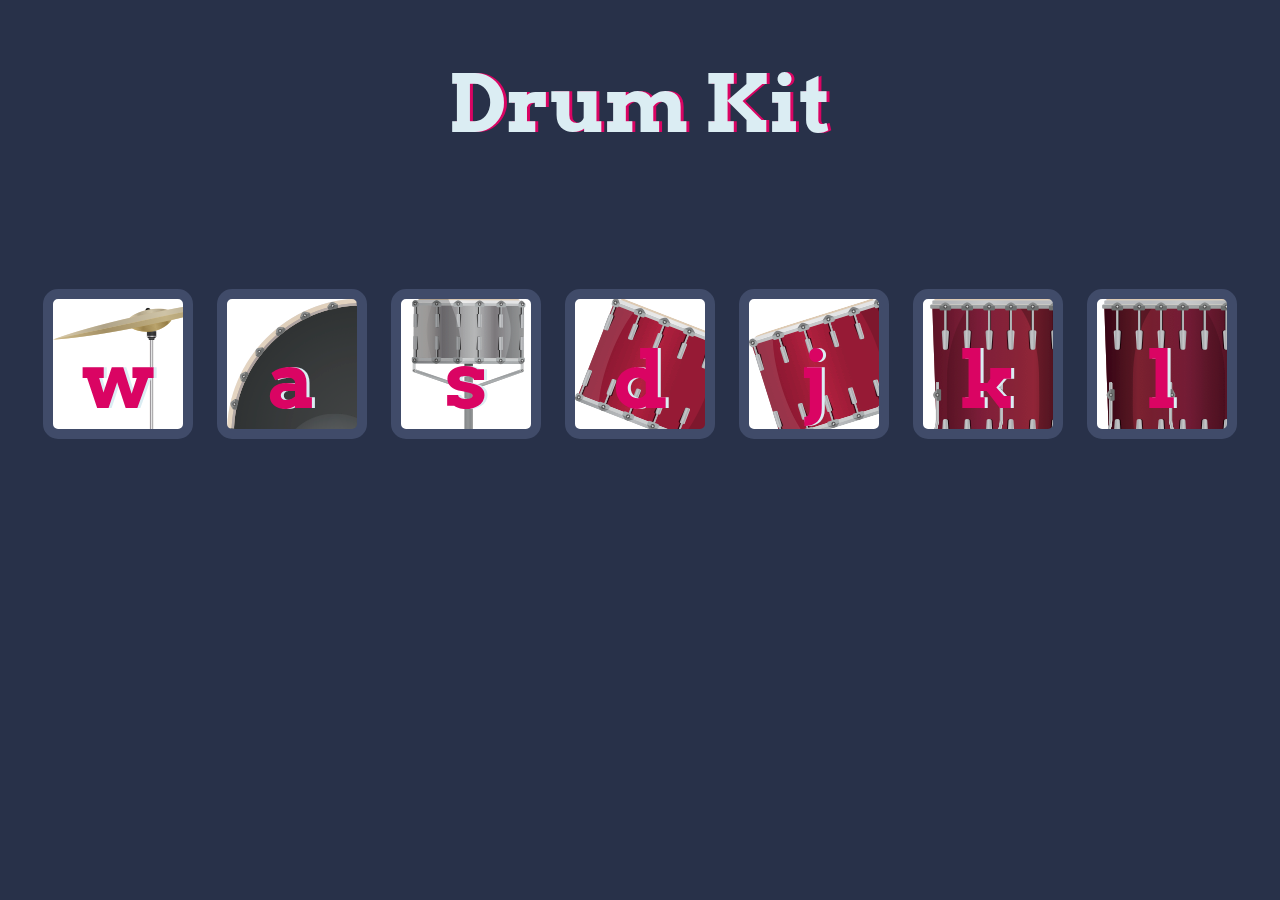
<file: drumkit/index.html>
<!DOCTYPE html>
<html lang="en" dir="ltr">

<head>
  <meta charset="utf-8">
  <title>Drum Kit</title>
  <link rel="stylesheet" href="styles.css">
  <link href="https://fonts.googleapis.com/css?family=Arvo" rel="stylesheet">
</head>

<body>

  <h1 id="title">Drum Kit</h1>
  <div class="set">
    <button class="w drum">w</button>
    <button class="a drum">a</button>
    <button class="s drum">s</button>
    <button class="d drum">d</button>
    <button class="j drum">j</button>
    <button class="k drum">k</button>
    <button class="l drum">l</button>
  </div>



  
  <script type="text/javascript" src="index.js"></script>
</body>

</html>
</file>
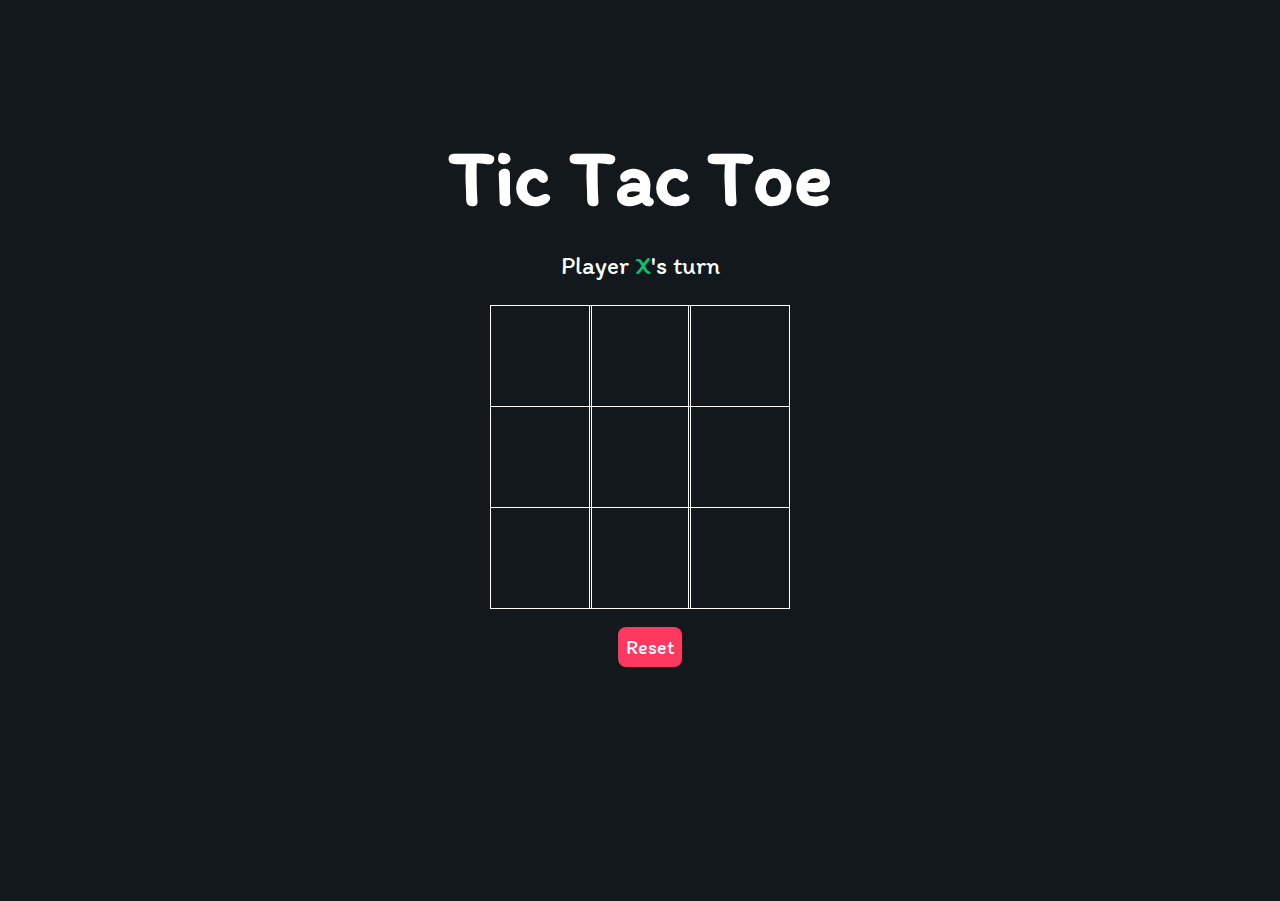
<file: tictac/index.html>
<html lang="en">
<head>
    <meta charset="UTF-8">
    <meta http-equiv="X-UA-Compatible" content="IE=edge">
    <meta name="viewport" content="width=device-width, initial-scale=1.0">
    <link rel="stylesheet" href="style.css">
    <link rel="preconnect" href="https://fonts.gstatic.com">
    <link href="https://fonts.googleapis.com/css2?family=Itim&display=swap" rel="stylesheet">
    <script src="./index.js"></script>
    <title>Tic-Tac-Toe</title>
</head>
<body>
    <main class="background">
        <section class="title">
            <h1>Tic Tac Toe</h1>
        </section>
        <section class="display">
            Player <span class="display-player playerX">X</span>'s turn
        </section>
        <section class="container">
            <div class="tile"></div>
            <div class="tile"></div>
            <div class="tile"></div>
            <div class="tile"></div>
            <div class="tile"></div>
            <div class="tile"></div>
            <div class="tile"></div>
            <div class="tile"></div>
            <div class="tile"></div>
        </section>
        <section class="display announcer hide"></section>
        <section class="controls">
            <button id="reset">Reset</button>
        </section>
    </main>
</body>
</html>
</file>
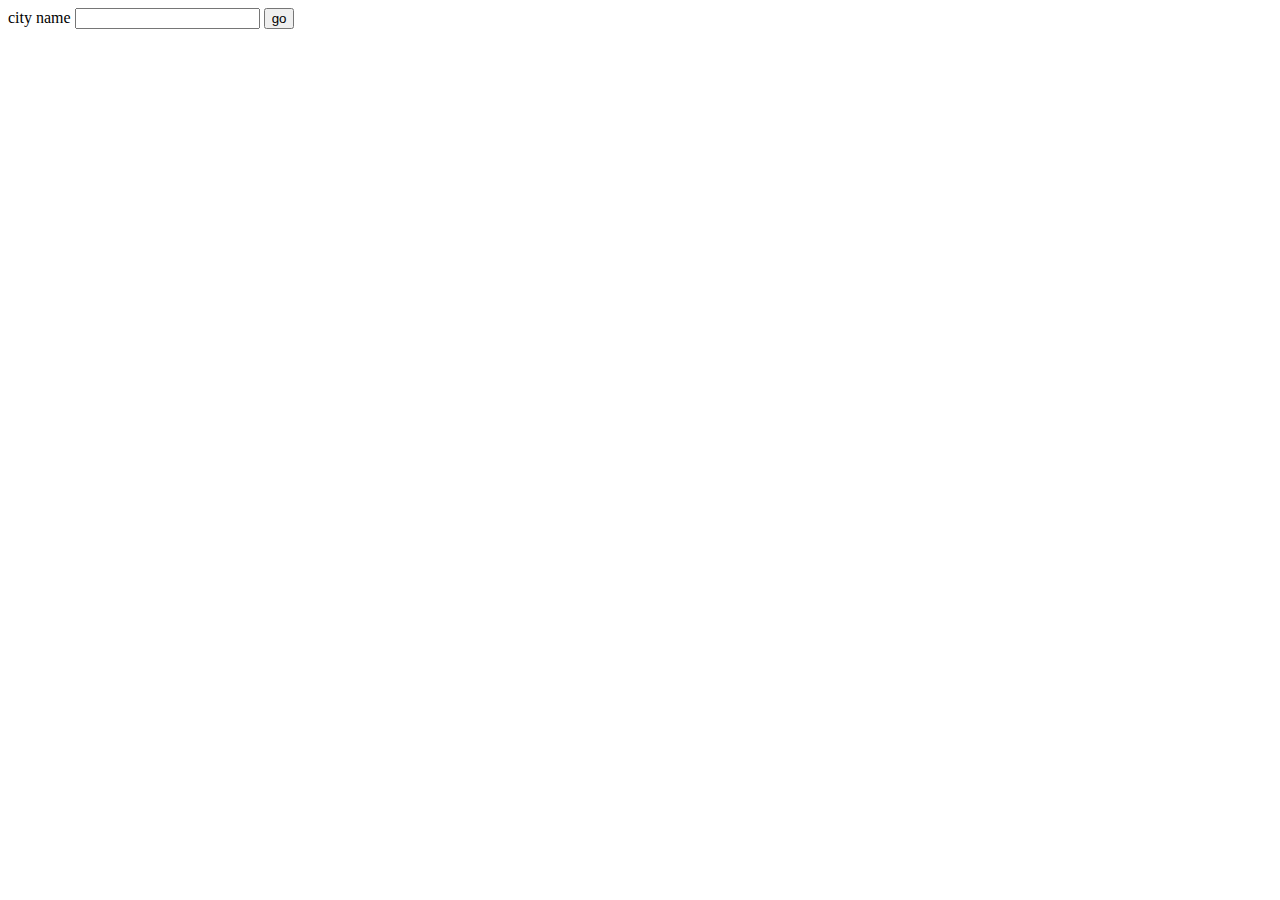
<file: weather/index.html>
<!DOCTYPE html>
<html lang="en" dir="ltr">
  <head>
    <meta charset="utf-8">
    <title>weather app</title>
  </head>
  <body>
    <form action="/" method="post">
      <label for="cityInput">city name</label>
      <input id="cityInput" type="text" name="cityName">
      <button type="submit">go</button>
    </form>

  </body>
</html>
</file>
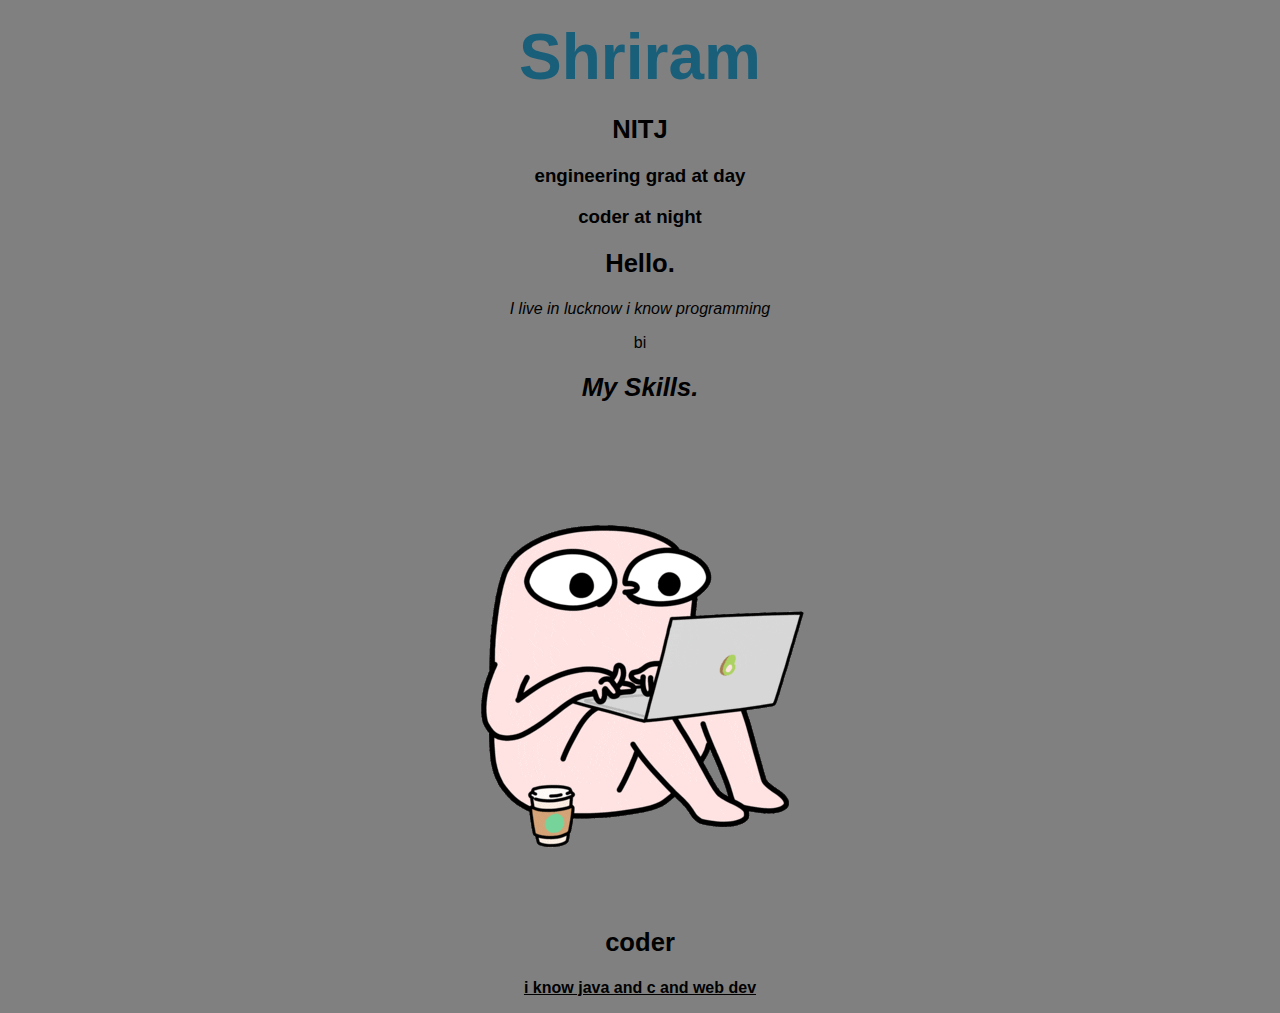
<file: webdev2/tiwari.html>
<!DOCTYPE html>
<html lang="en" dir="ltr">
  <head>
    <meta charset="utf-8">
    <title>Shriram</title>
    <link rel="stylesheet" href="css2/tiw2.css">

  </head>
  <body>

    <b>  <h1>Shriram</h1></b>
<h2>NITJ</h2>
      <h3>engineering grad at day</h3>
      <h3>coder at night</h3>


  <strong><h2>Hello.</h2></strong>
  <em>  <p>I live in lucknow i know programming</p></em>



  bi  <i><h2>My Skills.</h2></i>

      <img class="comp" src="image/comp.gif" alt="">
      <h2> coder </h2>
      <b><u><p>i know java and c and web dev</p></u></b>


  </body>
</html>
</file>
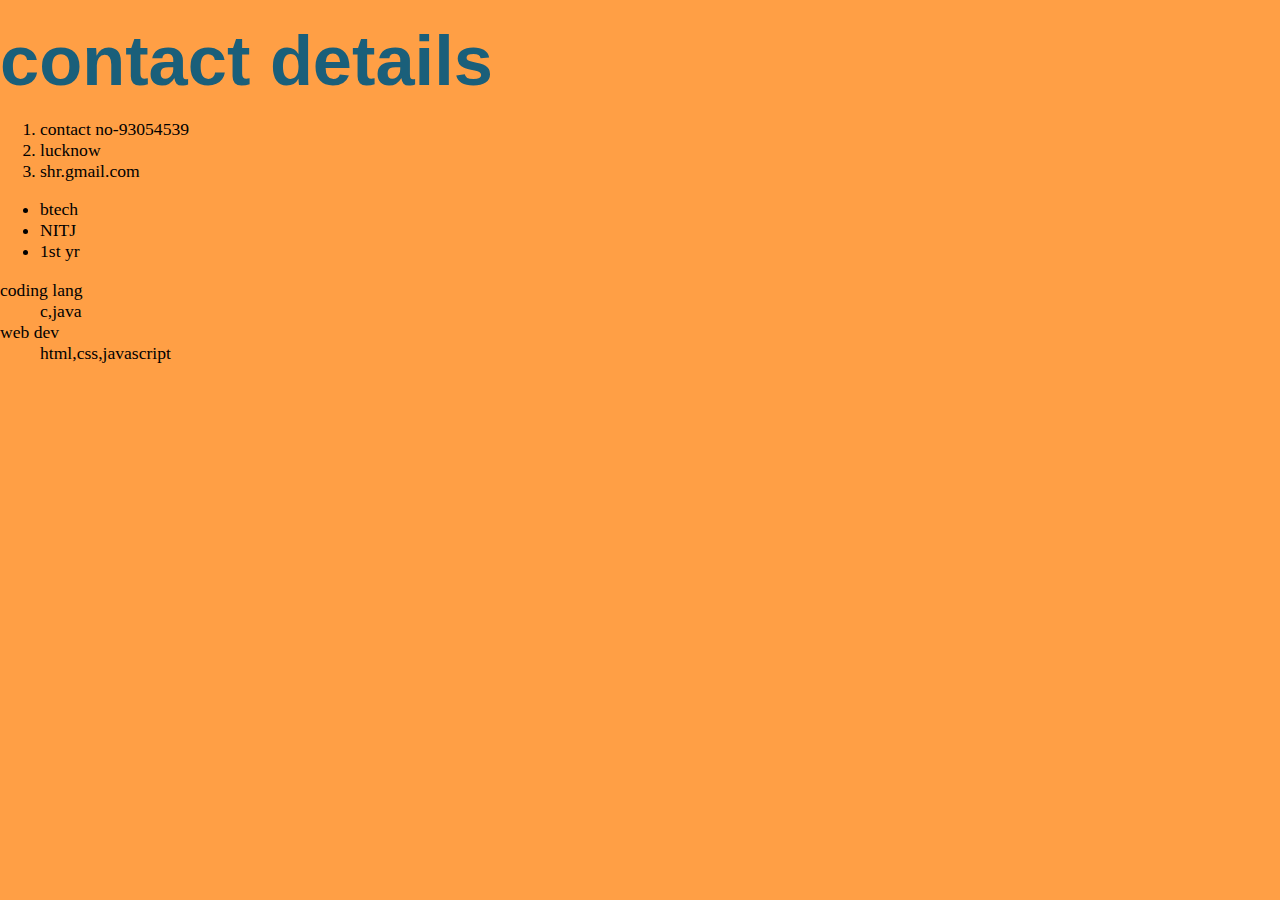
<file: webdev2/tiwari2.html>
<!DOCTYPE html>
<html lang="<!DOCTYPE html>
<html lang="en" dir="ltr">
  <head>
    <meta charset="utf-8">
    <title>contact details</title>
<link rel="stylesheet" href="css2/tiw.css">
  </head>
  <body>
    <h1>contact details</h1>
    <ol>
      <li>contact no-93054539</li>
      <li>lucknow </li>
      <li>shr.gmail.com</li>
  </ol>
  <ul>
  <li>btech</li>
  <li>NITJ</li>
  <li>1st yr</li>
</ul>
<dl>
  <dt>coding lang</dt>
    <dd>c,java</dd>
  <dt>web dev</dt>
  <dd>html,css,javascript</dd>

</dl>


</html>
</file>
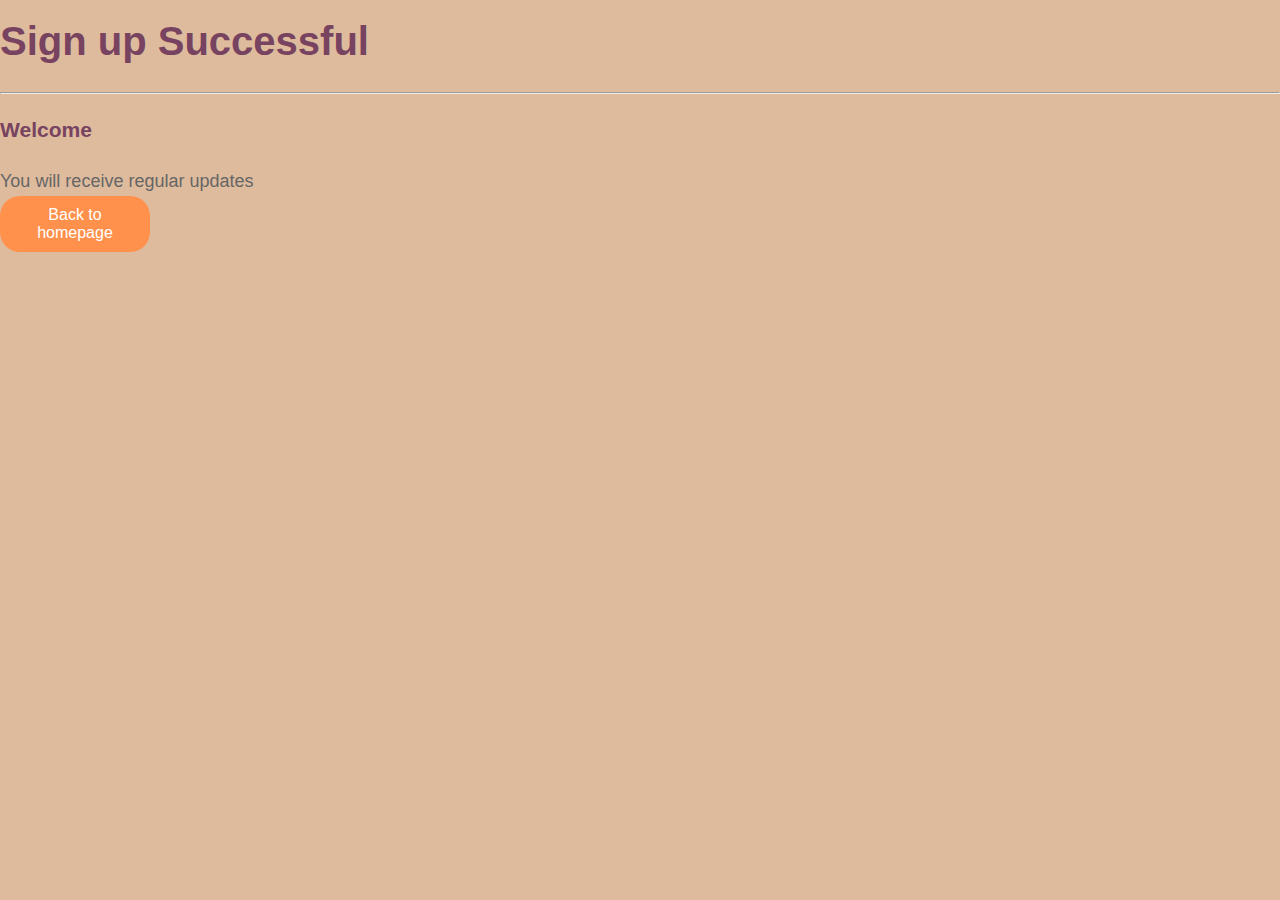
<file: webdev2/sample_forms/sss.html>
<!DOCTYPE html>
<html lang="en" dir="ltr">
  <head>
    <meta charset="utf-8">
    <title>Success</title>

<link rel="stylesheet" href="css/styles.css">
  </head>
  <body>


  <div class="container">
  <div class="s">

    <h1><b>Sign up Successful</b></h1>
    <hr>
    <h3>Welcome</h3>
    <p>You will receive regular updates </p></div>

    <a href=tiwf.html>
    <button class="w-100 btn btn-lg btn-primary" style="background-color: #ff914d; border-radius: 20px;">Back to homepage</button>
    </a>

  </div>


  </body>
</html>
</file>
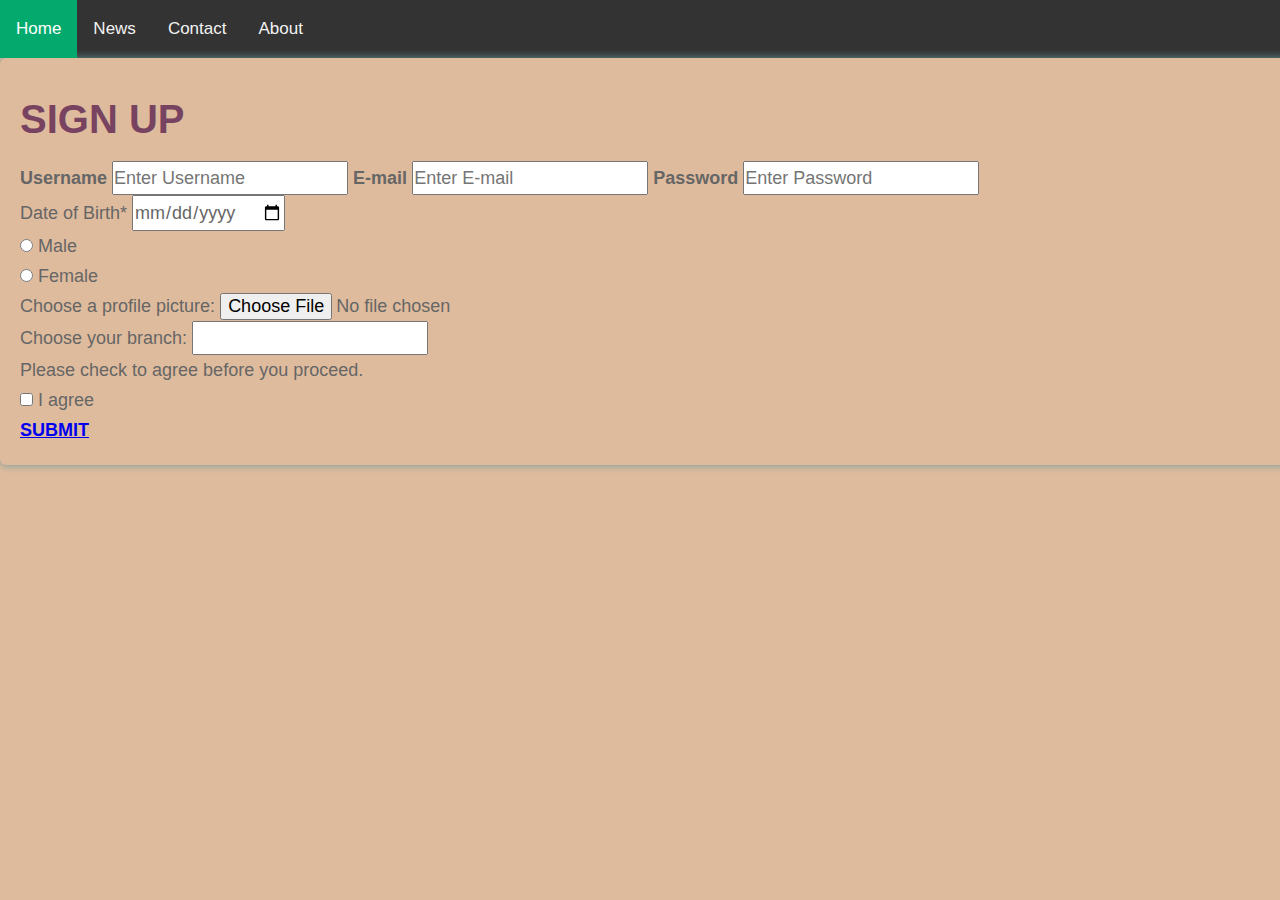
<file: webdev2/sample_forms/tiwf.html>
<!DOCTYPE html>
<html lang="en" dir="ltr">
  <head>
    <meta charset="utf-8">
    <title>shriram form</title>
    <link rel="stylesheet" href="css/styles.css">
  </head>

  <body>
    <div class="topnav">
  <a class="active" href="#home">Home</a>

  <a href="https://news.google.com/topstories?hl=en-IN&gl=IN&ceid=IN:en">News</a>
  <a href="#contact">Contact</a>
  <!-- <a href="#about">About</a> -->
  <a href="tiw2.html">About</a>
</div>
    <form action="/action_page.php">
    <h1>SIGN UP</h1>
    <div>
       <label for="usrname"><strong>Username</strong></label>
       <input type="text" placeholder="Enter Username" name="usrname" required>
       <label for="email"><strong>E-mail</strong></label>
       <input type="text" placeholder="Enter E-mail" name="email" required>
       <label for="psw"><strong>Password</strong></label>
       <input type="password" placeholder="Enter Password" name="psw" required>
      <div>
        <label for="bdate">Date of Birth<span>*</span></label>
                  <input id="bdate" type="date" name="bdate" required/>

      </div>
     <div>
              <input type="radio" value="none" id="radio_1" name="gender"/>
              <label for="radio_1" class="radio"><span>Male</span></label>
            </div>
            <div>
              <input  type="radio" value="none" id="radio_2" name="gender"/>
              <label for="radio_2" class="radio"><span>Female</span></label>

</div>
<div>
  <label for="av">Choose a profile picture:</label>
  <input type="file"
         id="av" name="av"
         accept="image/png, image/jpeg">

</div>



<div>
  <label for="branch">Choose your branch:</label>
<input list="branches" id="branch" name="branch" />

<datalist id="branches">
    <option value="Cse">
    <option value="it">
    <option value="ece">

</datalist>

</div>
<p>Please check to agree before you proceed.</p>
<p><input id="terms" type="checkbox" name="terms" value="on" /> I agree</p>
<div class="btn-block">
  <a href="sss.html"><b>SUBMIT</b></a>

  <!-- <a href="sss.html"></a>
<button type="submit" href="/">SUBMIT</button> -->

</div>
</div>
  </body>
</html>
</file>
<file: drumkit/styles.css>
body {
  text-align: center;
  background-color: #283149;
}

h1 {
  font-size: 5rem;
  color: #DBEDF3;
  font-family: "Arvo", cursive;
  text-shadow: 3px 0 #DA0463;

}

footer {
  color: #DBEDF3;
  font-family: sans-serif;
}

.w {
  background-image: url('images/crash.png');
}

.a {
  background-image: url('images/kick.png');
}

.s {
  background-image: url('images/snare.png');
}

.d {
  background-image: url('images/tom1.png');
}

.j {
  background-image: url('images/tom2.png');
}

.k {
  background-image: url('images/tom3.png');
}

.l {
  background-image: url('images/tom4.png');
}

.set {
  margin: 10% auto;
}

.game-over {
  background-color: red;
  opacity: 0.8;
}

.pressed {
  box-shadow: 0 3px 4px 0 #DBEDF3;
  opacity: 0.5;
}

.red {
  color: red;
}

.drum {
  outline: none;
  border: 10px solid #404B69;
  font-size: 5rem;
  font-family: 'Arvo', cursive;
  line-height: 2;
  font-weight: 900;
  color: #DA0463;
  text-shadow: 3px 0 #DBEDF3;
  border-radius: 15px;
  display: inline-block;
  width: 150px;
  height: 150px;
  text-align: center;
  margin: 10px;
  background-color: white;
}
</file>
<file: tictac/style.css>
* {
    padding: 0;
    margin: 0;
    font-family: 'Itim', cursive;
}

.background {
    background-color: #12181B;
    height: 100vh;
    padding-top: 1px;
}

.title {
    color: white;
    text-align: center;
    font-size: 40px;
    margin-top: 10%;
}

.display {
    color: white;
    font-size: 25px;
    text-align: center;
    margin-top: 1em;
    margin-bottom: 1em;
}

.hide {
    display: none;
}

.container {
    margin: 0 auto;
    display: grid;
    grid-template-columns: 33% 33% 33%;
    grid-template-rows: 33% 33% 33%;
    max-width: 300px;

}

.tile {
    border: 1px solid white;
    min-width: 100px;
    min-height: 100px;
    display: flex;
    justify-content: center;
    align-items: center;
    font-size: 50px;
    cursor: pointer;
}

.playerX {
    color: #09C372;
}

.playerO {
    color: #498AFB;
}

.controls {
    display: flex;
    flex-direction: row;
    justify-content: center;
    align-items: center;
    margin-top: 1em;
}

.controls button {
    color: white;
    padding: 8px;
    border-radius: 8px;
    border: none;
    font-size: 20px;
    margin-left: 1em;
    cursor: pointer;
}

.restart {
    background-color: #498AFB;
}

#reset {
    background-color: #FF3860;
}
</file>
<file: webdev2/css2/tiw2.css>
.top{
  background-color: #FF9F45;
}
body{margin: 0;
background-color: grey;
text-align: center;
font-family: "merriweather", sans-serif;}
h1{font-size: 4em;
  margin: 20px auto 0 auto;
font-family: "sacramento", sans-serif;
color: #1A5F7A;}

h2{font-size: 1.6rem;}
.top{position: relative;
padding-top: 80px;
font-size: 20px;
margin-top: 0;
color: #1A5F7A;}
</file>
<file: webdev2/css2/tiw.css>
body{margin: 0;
background-color: #FF9F45;
font-size: 1.1rem;}
h1{font-size: 4em;
  margin: 20px auto 0 auto;
font-family:  sans-serif;
color: #1A5F7A;}
</file>
<file: webdev2/sample_forms/css/styles.css>
body{background-color:#DFBB9D ;
  )}

h1{color: #774360;
  margin: 0;
  font-size: 40px;

  z-index: 2;
  line-height: 83px;}
  h3{color: #774360;}
/* hr{
  background-color: #D3E4CD;
  border-style: dotted none none;
border-color:grey;
border-width: 5px;
  width: 20%;
} */


     body, div, form, input, select, textarea, label, p {
     padding: 0;
     margin: 0;
     outline: none;
     font-family: Roboto, Arial, sans-serif;
     font-size: 18px;
     color: #666;
     line-height: 30px;
     }
     form {
          width: 100%;
          padding: 20px;
          border-radius: 6px;

          box-shadow: 0 0 8px  #669999;
          }
          button {
width: 150px;
padding: 10px;
border: none;
border-radius: 5px;
background:  #669999;
font-size: 16px;
color: #fff;
cursor: pointer;
}
/* Add a black background color to the top navigation */
.topnav {
  background-color: #333;
  overflow: hidden;
}

/* Style the links inside the navigation bar */
.topnav a {
  float: left;
  color: #f2f2f2;
  text-align: center;
  padding: 14px 16px;
  text-decoration: none;
  font-size: 17px;
}

/* Change the color of links on hover */
.topnav a:hover {
  background-color: #ddd;
  color: black;
}

/* Add a color to the active/current link */
.topnav a.active {
  background-color: #04AA6D;
  color: white;
}
.sss{
  font-family: 'Seaweed Script', cursive;
  background-color: #D3E4CD;}
</file>
